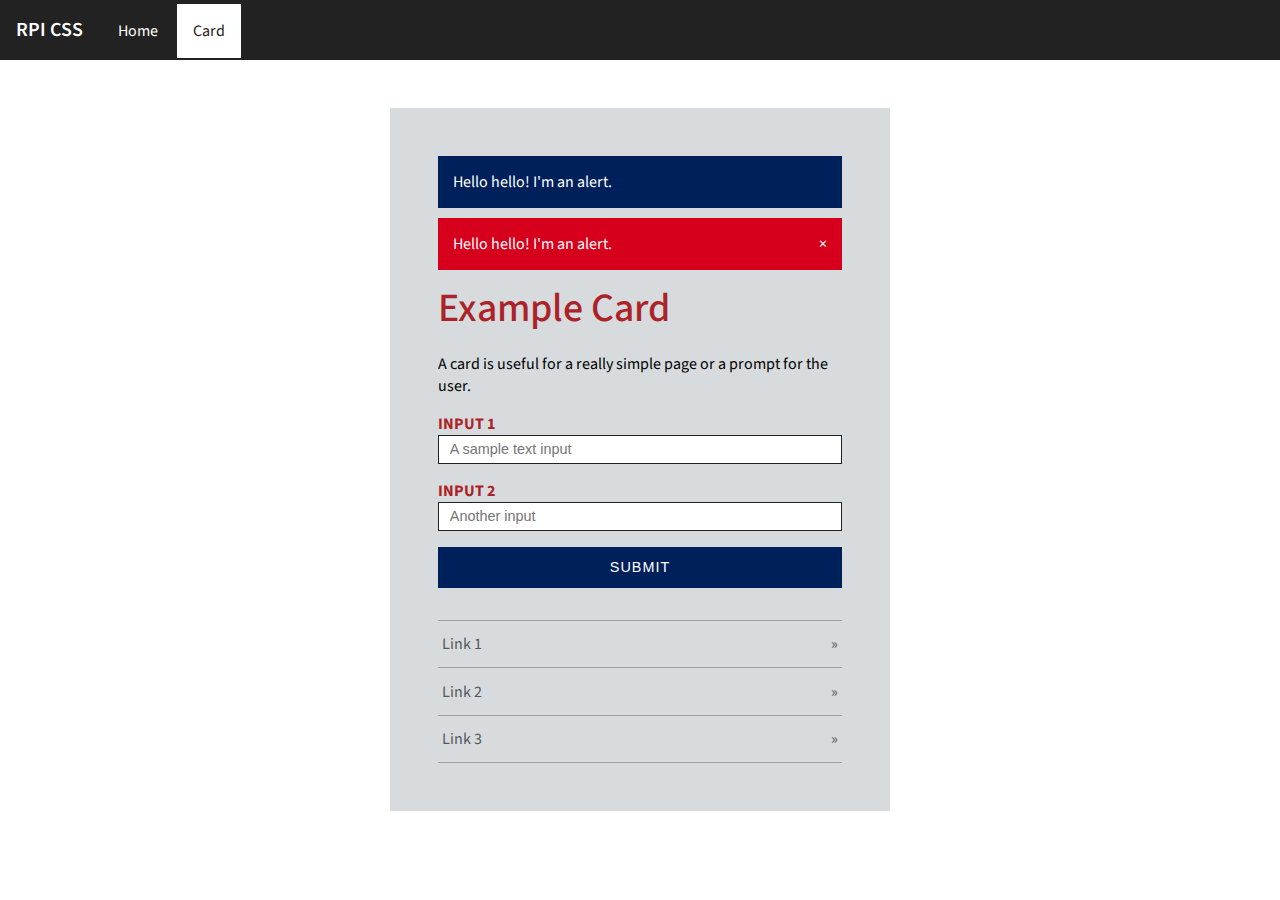
<file: card.html>
<!DOCTYPE html>
<html>
  <head>
    <meta charset="utf-8" />
    <meta http-equiv="X-UA-Compatible" content="IE=edge" />
    <title>Card | RPI CSS</title>
    <meta name="viewport" content="width=device-width, initial-scale=1" />
    <link rel="stylesheet" type="text/css" media="screen" href="rpi.css" />
  </head>

  <body>
    <header class="rpi-navbar">
      <div class="navbar-brand">RPI CSS</div>
      <a class="navbar-item" href="/">Home</a>
      <a class="navbar-item is-active" href="card.html">Card</a>
    </header>
    <main class="rpi-card">
      <div class="rpi-alert info">Hello hello! I'm an alert.</div>
      <div class="rpi-alert error">Hello hello! I'm an alert.
        <span class="close" onclick="alert('Close me!')"></span>
      </div>

      <h1 class="rpi-page-title smaller">Example Card</h1>
      <p>A card is useful for a really simple page or a prompt for the user.</p>

      <div class="field">
        <label class="rpi-label" for="input-1">Input 1</label>
        <input
          class="rpi-input"
          value=""
          type="text"
          id="input-1"
          placeholder="A sample text input"
          maxlength="20"
          required
        />

        <label class="rpi-label" for="input-2">Input 2</label>
        <input
          class="rpi-input"
          value=""
          type="text"
          id="input-2"
          placeholder="Another input"
          maxlength="20"
          required
        />
      </div>

      <button class="rpi-button is-fullwidth">Submit</button>

      <ul class="rpi-arrow-nav">
        <li><a href="#" target="_blank">Link 1</a></li>
        <li><a href="#" target="_blank">Link 2</a></li>
        <li><a href="#" target="_blank">Link 3</a></li>
      </ul>
    </main>
  </body>
</html>
</file>
<file: rpi.css>
@charset "UTF-8";
@import url("https://fonts.googleapis.com/css2?family=Source+Sans+Pro:ital,wght@0,300;0,400;0,500;0,600;0,700;1,300;1,400&display=swap");
/* Primary Colors */
/* Secondary Colors */
/* Accent Colors */
@import url("https://fonts.googleapis.com/css2?family=Source+Sans+Pro:ital,wght@0,300;0,400;0,500;0,600;0,700;1,300;1,400&display=swap");
/* Primary Colors */
/* Secondary Colors */
/* Accent Colors */
:root {
  --rpi-red: #d6001c;
  --rpi-darkestgray: #222;
  --rpi-darkgray: #363436;
  --rpi-medgray: #54585a;
  --rpi-black: #000;
  --rpi-white: rpi-white;
  --rpi-darkred: #ab2328;
  --rpi-darkblue: #00205c;
  --rpi-lightblue: #7fa9ae;
  --rpi-accent-gray: rpi-accent-gray;
  --rpi-accent-lightgray: rpi-accent-lightgray;
  --rpi-accent-yellow: rpi-accent-yellow;
}

/* Primary Colors */
/* Secondary Colors */
/* Accent Colors */
:root {
  --rpi-red: #d6001c;
  --rpi-darkestgray: #222;
  --rpi-darkgray: #363436;
  --rpi-medgray: #54585a;
  --rpi-black: #000;
  --rpi-white: rpi-white;
  --rpi-darkred: #ab2328;
  --rpi-darkblue: #00205c;
  --rpi-lightblue: #7fa9ae;
  --rpi-accent-gray: rpi-accent-gray;
  --rpi-accent-lightgray: rpi-accent-lightgray;
  --rpi-accent-yellow: rpi-accent-yellow;
}

:root {
  /* Fonts */
  --rpi-sans: Source Sans Pro, sans-serif;
}

[class^=rpi-h] {
  margin-top: 1rem;
  margin-bottom: 0.5rem;
  color: #000;
}
[class^=rpi-h] a {
  color: #ab2328;
}
[class^=rpi-h] + p {
  margin-top: 0;
}

.rpi-h1 {
  font-size: 2.5rem;
  line-height: 1.5;
  font-weight: 500;
}

.rpi-h2 {
  font-size: 1rem;
  line-height: 1.25;
  font-weight: 600;
}

.rpi-h3 {
  font-size: 1rem;
  line-height: 1.25;
  text-transform: uppercase;
}

.rpi-page-title {
  color: #ab2328;
  font-size: 3.5rem;
  margin-top: 0;
  margin-bottom: 1rem;
  font-weight: 500;
}
.rpi-page-title.smaller {
  font-size: 2.5rem;
}
.rpi-page-title + .rpi-page-subtitle {
  margin-top: -1rem;
}

.rpi-page-subtitle {
  color: #54585a;
  font-size: 2rem;
  margin-top: 1rem;
  margin-bottom: 1rem;
  font-weight: 500;
}

/* Primary Colors */
/* Secondary Colors */
/* Accent Colors */
:root {
  --rpi-red: #d6001c;
  --rpi-darkestgray: #222;
  --rpi-darkgray: #363436;
  --rpi-medgray: #54585a;
  --rpi-black: #000;
  --rpi-white: rpi-white;
  --rpi-darkred: #ab2328;
  --rpi-darkblue: #00205c;
  --rpi-lightblue: #7fa9ae;
  --rpi-accent-gray: rpi-accent-gray;
  --rpi-accent-lightgray: rpi-accent-lightgray;
  --rpi-accent-yellow: rpi-accent-yellow;
}

.rpi-buttons {
  display: flex;
}
.rpi-buttons .rpi-button {
  margin-right: 10px;
  flex: 1;
}
.rpi-buttons .rpi-button:last-child {
  margin-right: 0;
}
.rpi-buttons:not(:last-of-type) {
  margin-bottom: 10px;
}

.rpi-button {
  text-decoration: none;
  color: #fff;
  background-color: #00205c;
  text-transform: uppercase;
  font-size: 0.9rem;
  font-weight: 400;
  text-align: center;
  letter-spacing: 1px;
  line-height: 1.5;
  padding: 0.5rem 3rem;
  border: 2px solid transparent;
  cursor: pointer;
  display: inline-block;
  vertical-align: middle;
}
.rpi-button.is-fullwidth {
  width: 100%;
}
.rpi-button > * {
  vertical-align: middle;
}
.rpi-button:hover:not(:disabled) {
  background-color: #001743;
}
.rpi-button:active:not(:disabled) {
  background-color: #000e29;
}
.rpi-button.red {
  background-color: #ab2328;
}
.rpi-button.red:hover:not(:disabled) {
  background-color: #961f23;
}
.rpi-button.red:active:not(:disabled) {
  background-color: #811a1e;
}
.rpi-button.secondary {
  background-color: #54585a;
}
.rpi-button.secondary:hover:not(:disabled) {
  background-color: #484b4d;
}
.rpi-button.secondary:active:not(:disabled) {
  background-color: #3b3e40;
}
.rpi-button:disabled {
  cursor: not-allowed;
  background-color: #9ea2a2;
}

/* Primary Colors */
/* Secondary Colors */
/* Accent Colors */
:root {
  --rpi-red: #d6001c;
  --rpi-darkestgray: #222;
  --rpi-darkgray: #363436;
  --rpi-medgray: #54585a;
  --rpi-black: #000;
  --rpi-white: rpi-white;
  --rpi-darkred: #ab2328;
  --rpi-darkblue: #00205c;
  --rpi-lightblue: #7fa9ae;
  --rpi-accent-gray: rpi-accent-gray;
  --rpi-accent-lightgray: rpi-accent-lightgray;
  --rpi-accent-yellow: rpi-accent-yellow;
}

.rpi-navbar {
  width: 100%;
  background-color: #222;
  color: #fff;
}
.rpi-navbar .navbar-brand {
  font-size: 1.25rem;
  font-weight: 600;
}
.rpi-navbar .navbar-item,
.rpi-navbar .navbar-brand {
  padding: 1rem;
  margin: 0;
  display: inline-block;
  color: inherit;
  text-decoration: none;
}
.rpi-navbar .navbar-item {
  transition: background-color 0.1s ease-in, color 0.1s ease-in;
}
.rpi-navbar .navbar-item.is-active {
  background-color: #fff;
  color: #222;
}
.rpi-navbar .navbar-item:hover {
  background-color: #fff;
  color: #222;
}

/* Primary Colors */
/* Secondary Colors */
/* Accent Colors */
:root {
  --rpi-red: #d6001c;
  --rpi-darkestgray: #222;
  --rpi-darkgray: #363436;
  --rpi-medgray: #54585a;
  --rpi-black: #000;
  --rpi-white: rpi-white;
  --rpi-darkred: #ab2328;
  --rpi-darkblue: #00205c;
  --rpi-lightblue: #7fa9ae;
  --rpi-accent-gray: rpi-accent-gray;
  --rpi-accent-lightgray: rpi-accent-lightgray;
  --rpi-accent-yellow: rpi-accent-yellow;
}

.rpi-input {
  font-size: 0.9rem;
  font-weight: 300;
  margin: 0;
  margin-bottom: 1rem;
  padding: 0.375em 0.75em;
  border: 1px solid #222;
  width: 100%;
}

.rpi-label {
  color: #ab2328;
  font-weight: bold;
  text-transform: uppercase;
}

/* Primary Colors */
/* Secondary Colors */
/* Accent Colors */
:root {
  --rpi-red: #d6001c;
  --rpi-darkestgray: #222;
  --rpi-darkgray: #363436;
  --rpi-medgray: #54585a;
  --rpi-black: #000;
  --rpi-white: rpi-white;
  --rpi-darkred: #ab2328;
  --rpi-darkblue: #00205c;
  --rpi-lightblue: #7fa9ae;
  --rpi-accent-gray: rpi-accent-gray;
  --rpi-accent-lightgray: rpi-accent-lightgray;
  --rpi-accent-yellow: rpi-accent-yellow;
}

ul.rpi-arrow-nav {
  margin: 0;
  margin-top: 2rem;
  list-style-type: none;
  padding: 0;
}
ul.rpi-arrow-nav li {
  border-top: 1px solid #9ea2a2;
  padding: 3% 1%;
}
ul.rpi-arrow-nav li a {
  text-decoration: none;
  color: #54585a;
}
ul.rpi-arrow-nav li:last-child {
  border-bottom: 1px solid #9ea2a2;
}
ul.rpi-arrow-nav li::after {
  content: "»";
  float: right;
  color: #54585a;
}

/* Primary Colors */
/* Secondary Colors */
/* Accent Colors */
:root {
  --rpi-red: #d6001c;
  --rpi-darkestgray: #222;
  --rpi-darkgray: #363436;
  --rpi-medgray: #54585a;
  --rpi-black: #000;
  --rpi-white: rpi-white;
  --rpi-darkred: #ab2328;
  --rpi-darkblue: #00205c;
  --rpi-lightblue: #7fa9ae;
  --rpi-accent-gray: rpi-accent-gray;
  --rpi-accent-lightgray: rpi-accent-lightgray;
  --rpi-accent-yellow: rpi-accent-yellow;
}

.rpi-alert {
  padding: 15px;
  color: #222;
  background-color: white;
  margin-bottom: 10px;
}
.rpi-alert.error {
  background-color: #d6001c;
  color: #fff;
}
.rpi-alert.info {
  background-color: #00205c;
  color: #fff;
}
.rpi-alert span.close {
  float: right;
}
.rpi-alert span.close::after {
  content: "×";
  cursor: pointer;
}

/* Primary Colors */
/* Secondary Colors */
/* Accent Colors */
:root {
  --rpi-red: #d6001c;
  --rpi-darkestgray: #222;
  --rpi-darkgray: #363436;
  --rpi-medgray: #54585a;
  --rpi-black: #000;
  --rpi-white: rpi-white;
  --rpi-darkred: #ab2328;
  --rpi-darkblue: #00205c;
  --rpi-lightblue: #7fa9ae;
  --rpi-accent-gray: rpi-accent-gray;
  --rpi-accent-lightgray: rpi-accent-lightgray;
  --rpi-accent-yellow: rpi-accent-yellow;
}

.rpi-container {
  max-width: 1200px;
  padding: 1rem;
  margin: 0 auto;
}

.rpi-card {
  margin: 3rem auto;
  padding: 3rem;
  max-width: 500px;
  background-color: #d7dbde;
}

:root {
  --rpi-red: #d6001c;
  --rpi-darkestgray: #222;
  --rpi-darkgray: #363436;
  --rpi-medgray: #54585a;
  --rpi-black: #000;
  --rpi-white: rpi-white;
  --rpi-darkred: #ab2328;
  --rpi-darkblue: #00205c;
  --rpi-lightblue: #7fa9ae;
  --rpi-accent-gray: rpi-accent-gray;
  --rpi-accent-lightgray: rpi-accent-lightgray;
  --rpi-accent-yellow: rpi-accent-yellow;
}

/* Primary Colors */
/* Secondary Colors */
/* Accent Colors */
:root {
  --rpi-red: #d6001c;
  --rpi-darkestgray: #222;
  --rpi-darkgray: #363436;
  --rpi-medgray: #54585a;
  --rpi-black: #000;
  --rpi-white: rpi-white;
  --rpi-darkred: #ab2328;
  --rpi-darkblue: #00205c;
  --rpi-lightblue: #7fa9ae;
  --rpi-accent-gray: rpi-accent-gray;
  --rpi-accent-lightgray: rpi-accent-lightgray;
  --rpi-accent-yellow: rpi-accent-yellow;
}

:root {
  /* Fonts */
  --rpi-sans: Source Sans Pro, sans-serif;
}

[class^=rpi-h] {
  margin-top: 1rem;
  margin-bottom: 0.5rem;
  color: #000;
}
[class^=rpi-h] a {
  color: #ab2328;
}
[class^=rpi-h] + p {
  margin-top: 0;
}

.rpi-h1 {
  font-size: 2.5rem;
  line-height: 1.5;
  font-weight: 500;
}

.rpi-h2 {
  font-size: 1rem;
  line-height: 1.25;
  font-weight: 600;
}

.rpi-h3 {
  font-size: 1rem;
  line-height: 1.25;
  text-transform: uppercase;
}

.rpi-page-title {
  color: #ab2328;
  font-size: 3.5rem;
  margin-top: 0;
  margin-bottom: 1rem;
  font-weight: 500;
}
.rpi-page-title.smaller {
  font-size: 2.5rem;
}
.rpi-page-title + .rpi-page-subtitle {
  margin-top: -1rem;
}

.rpi-page-subtitle {
  color: #54585a;
  font-size: 2rem;
  margin-top: 1rem;
  margin-bottom: 1rem;
  font-weight: 500;
}

html,
body {
  padding: 0;
  margin: 0;
  background-color: #fff;
  font-family: "Source Sans Pro", sans-serif;
}

* {
  box-sizing: border-box;
}

/*# sourceMappingURL=rpi.css.map */
</file>
